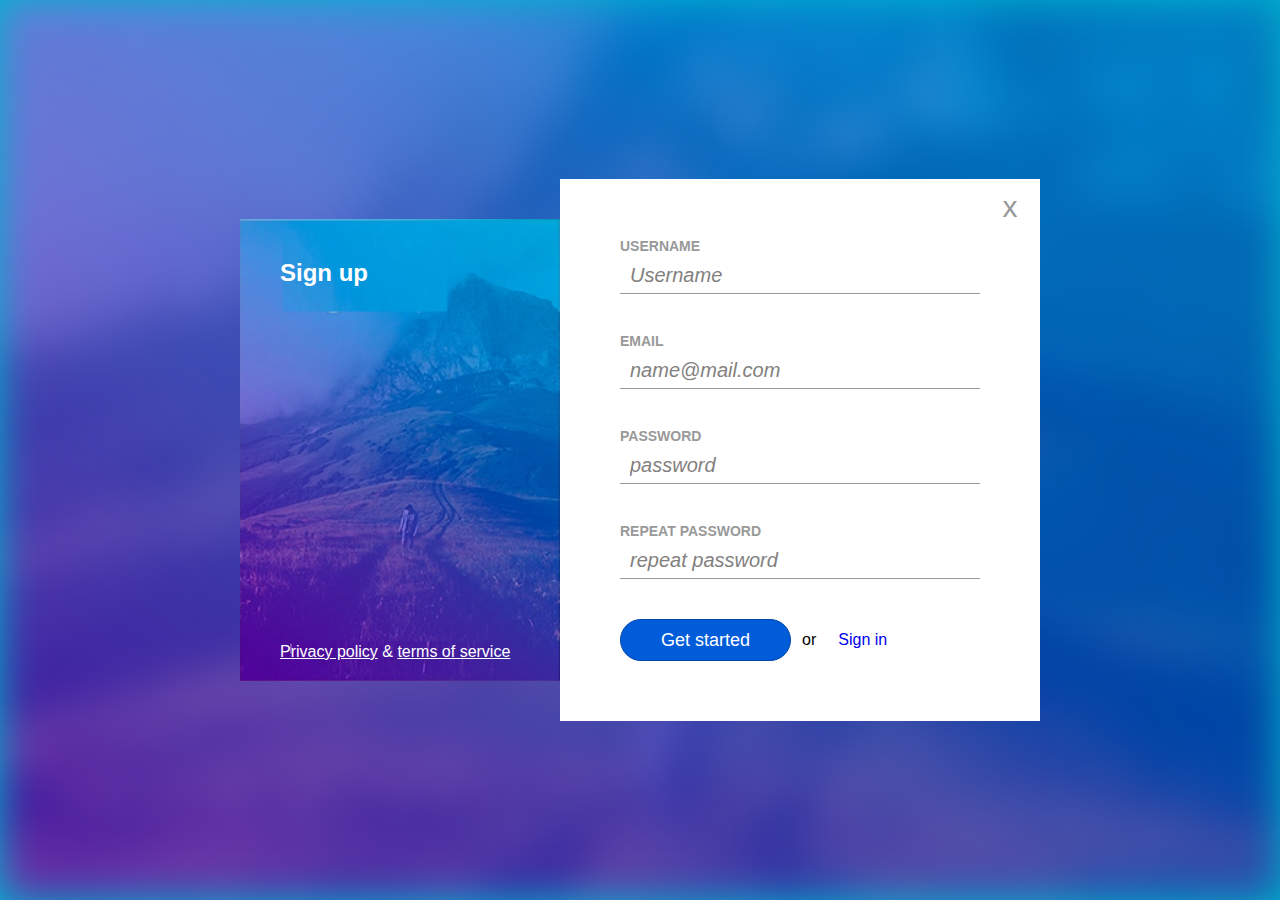
<file: index.html>
<!DOCTYPE html>
<html lang="en">

<head>
    <meta charset="UTF-8">
    <meta http-equiv="X-UA-Compatible" content="IE=edge">
    <meta name="viewport" content="width=device-width, initial-scale=1.0">
    <title>Sign up</title>
    <link rel="stylesheet" href="./css/main.css">
    <link rel="stylesheet" href="./css/form.css">
    <link rel="shortcut icon" href="./favicon.png" type="image/png">
   
</head>

<body>

    <div class="background"></div>

    <main class="container">

        <div class="left-column">
            <h2 class="main-title">Sign up</h2>
            <footer class="bottom-links">
                <a href="#">Privacy policy</a>
                <span>&</span>
                <a href="#">terms of service</a>
            </footer>
        </div>
        
        <div class="right-column">
            <div class="close"><a href="#">x</a></div>
            <form class="form">

                <div class="form-row">
                    <label for="username">Username</label>
                    <input id="username" type="text"  placeholder="Username" required>
                </div>
                <div class="form-row">
                    <label for="email">Email</label>
                    <input id="email" type="email"  placeholder="name@mail.com" required>
                </div>
                <div class="form-row">
                        <label for="pass">Password</label>
                        <input id="pass" type="password"  placeholder="password" required>
                    </div>
                <div class="form-row">
                     <label for="repass">Repeat password</label>
                    <input id="repass" type="password" placeholder="repeat password" required >
                    </div>

                <div class="form-row">
                     <button type="submit">Get started</button>
                     <span>or</span>
                     <a href="./Sign-in/index.html">Sign in</a>
                    </div>

            </form>
        </div>
    </main>
</body>

</html>
</file>
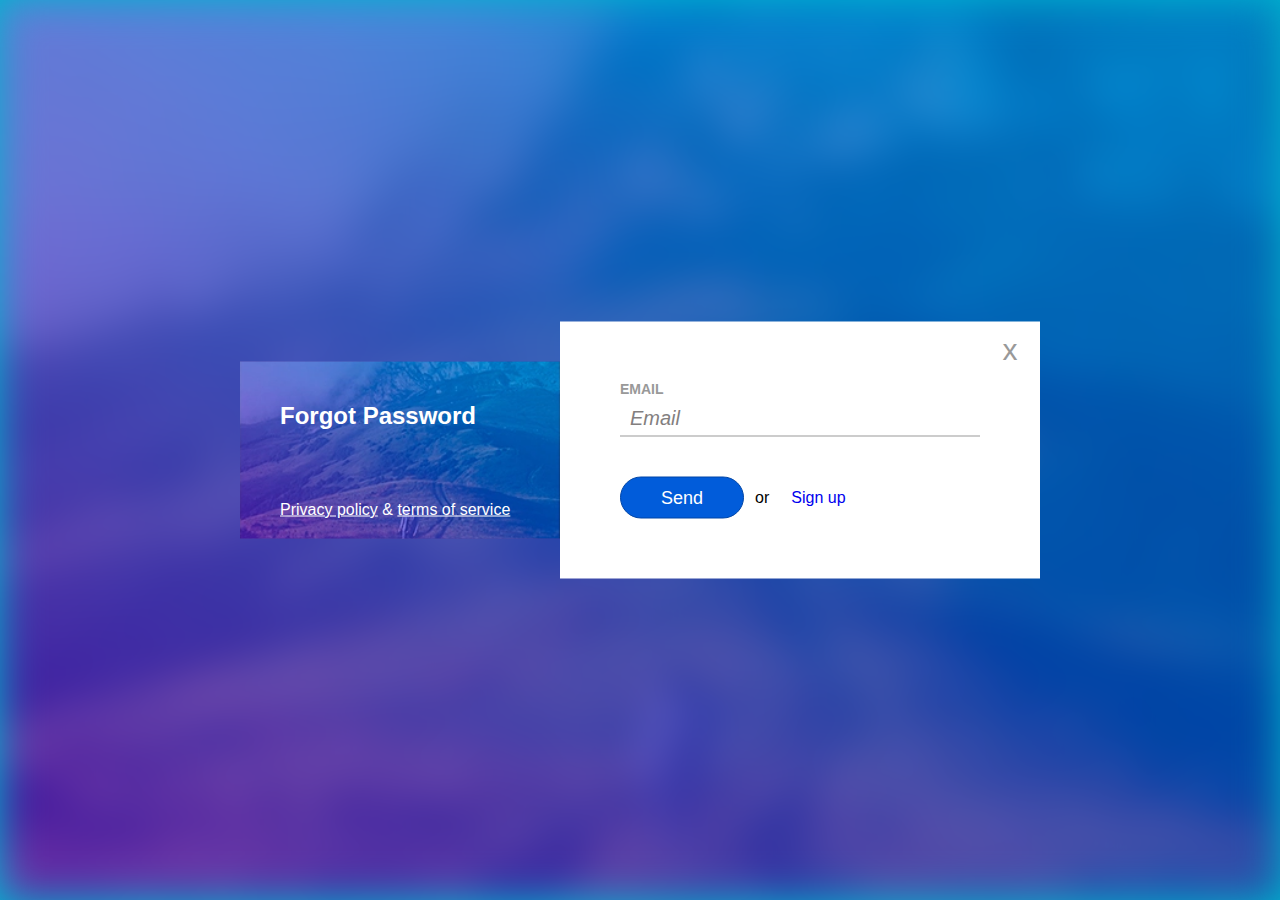
<file: Forgot password/index.html>
<!DOCTYPE html>
<html lang="en">

<head>
    <meta charset="UTF-8">
    <meta http-equiv="X-UA-Compatible" content="IE=edge">
    <meta name="viewport" content="width=device-width, initial-scale=1.0">
    <title>Sign up</title>
    <link rel="stylesheet" href="../css/main.css">
    <link rel="stylesheet" href="../css/form.css">
    <link rel="shortcut icon" href="../favicon.png" type="image/png">
</head>

<body>

    <div class="background"></div>

    <main class="container">

        <div class="left-column">
            <h2 class="main-title">Forgot Password</h2>
            <footer class="bottom-links">
                <a href="#">Privacy policy</a>
                <span>&</span>
                <a href="#">terms of service</a>
            </footer>
        </div>
        
        <div class="right-column">
            <div class="close"><a href="#">x</a></div>
            <form class="form">

                <div class="form-row">
                    <label for="Email">Email</label>
                    <input id="Email" type="text"  placeholder="Email" required>
                </div>
                
                            
                <div class="form-row">
                     <button type="submit">Send</button>
                     <span>or</span>
                     <a href="../index.html">Sign up</a>
                    </div>

            </form>
        </div>
    </main>
</body>

</html>
</file>
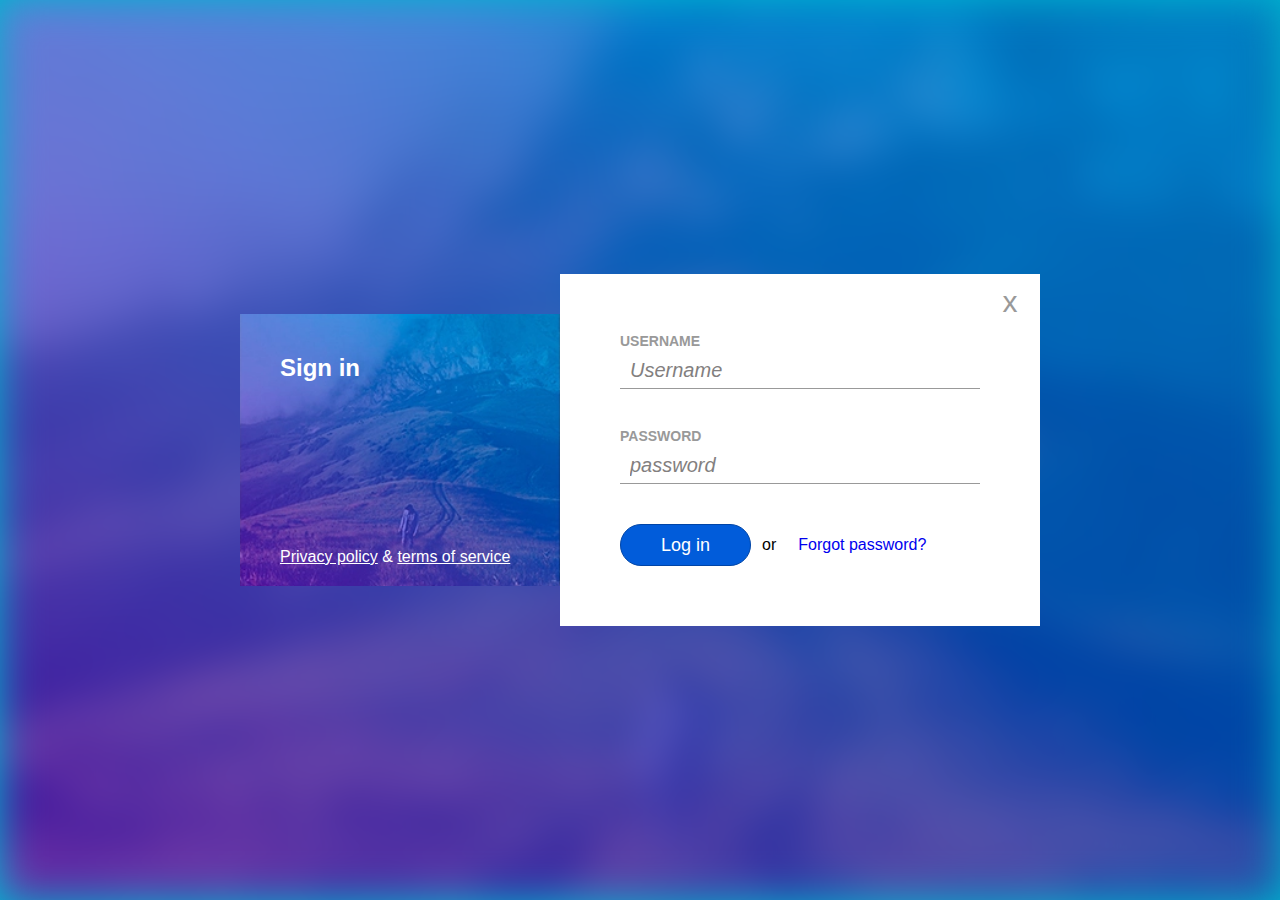
<file: Sign-in/index.html>
<!DOCTYPE html>
<html lang="en">

<head>
    <meta charset="UTF-8">
    <meta http-equiv="X-UA-Compatible" content="IE=edge">
    <meta name="viewport" content="width=device-width, initial-scale=1.0">
    <title>Sign up</title>
    <link rel="stylesheet" href="../css/main.css">
    <link rel="stylesheet" href="../css/form.css">
    <link rel="shortcut icon" href="../favicon.png" type="image/png">
</head>

<body>

    <div class="background"></div>

    <main class="container">

        <div class="left-column">
            <h2 class="main-title">Sign in</h2>
            <footer class="bottom-links">
                <a href="#">Privacy policy</a>
                <span>&</span>
                <a href="#">terms of service</a>
            </footer>
        </div>
        
        <div class="right-column">
            <div class="close"><a href="#">x</a></div>
            <form class="form">

                <div class="form-row">
                    <label for="username">Username</label>
                    <input id="username" type="text"  placeholder="Username" required>
                </div>
                
                <div class="form-row">
                        <label for="pass">Password</label>
                        <input id="pass" type="password"  placeholder="password" required>
                    </div>
                
                <div class="form-row">
                     <button type="submit">Log in</button>
                     <span>or</span>
                     <a href="../Forgot password/index.html">Forgot password?</a>
                    </div>

            </form>
        </div>
    </main>
</body>

</html>
</file>
<file: css/main.css>
body,
body * {
  margin: 0;
  padding: 0;
  vertical-align: top;
  box-sizing: border-box;
  font-family: 'Gill Sans', 'Gill Sans MT', Calibri, 'Trebuchet MS', sans-serif;
}

body {
  background-color: #00b4d0;
    
}

.background {
  background-image: url(../IMG/left\ collumn.png);
  background-repeat: no-repeat;
  background-size: cover;
  background-position: center;
  height: 100vh;
  filter: blur(20px);
}

.container {
  display: inline-block;
  width: 800px;
  position: absolute;
  top: 50%;
  left: 50%;
  transform: translate(-50%, -50%);
  
 
}

.left-column {
  width: 40%;
  float: left;
  padding: 40px;
  color: #fff;
  background-color: #4c46a5;
  background-image: url(../IMG/left\ collumn.png);
  background-repeat: no-repeat;
  background-size: cover;
  background-position: center;
  position: absolute;
  top: 40px;
  bottom: 40px;
}

.main-title {
}

.bottom-links {
  position: absolute;
  bottom: 20px;
  left: 40px;
  right: 40px;
}

.bottom-links > a {
  color: #fff;
}

.bottom-links > span {
}

.right-column {
  width: 60%;
  padding: 60px;
  float: right;
  background-color: #fff;
}

.close {
  display: inline-block;
  width: 60px;
  height: 60px;
  position: absolute;
  top: 0;
  right: 0;
  text-align: center;
  font-size: 30px;
  line-height: 55px;
  color: #999;
  
}

.close > a {
  text-decoration: none;
  color: #999;
}
</file>
<file: css/form.css>
.form {
    display: inline-block;
    width: 100%;
  }
  
  .form-row {
    display: inline-block;
    width: 100%;
  }

  .form-row + .form-row {
    margin-top: 40px;
  }

  
  label {
    display: inline-block;
    width: 100%;
    color: #999;
    text-transform: uppercase;
    font-weight: bold;
    font-size: 14px;
    line-height: 15px;
  }
  
  input {
    display: inline-block;
    width: 100%;
    font-size: 20px;
    line-height: 1.8em;
    border: none;
    border-bottom: 1px solid #999;
    padding: 0 10px;
  }

  input:focus {
      background-color: rgb(221, 230, 230);
      
  }
  
   input:focus-visible {
    outline-color: rgb(58, 57, 57);
}

::placeholder {
    color: rgb(131, 127, 127);
    font-style: italic;
}

  button {
    float: left;
    padding: 10px 40px;
    background-color: #015cda;
    border: 1px solid #0045a7;
    color: #fff;
    font-size: 18px;
    line-height: 20px;
    border-radius: 21px;
  }

  button:hover {
    background-color: rgb(45, 57, 110);
    cursor: pointer;

  }
  
  .form-row > span {
    float: left;
    padding: 11px;
    line-height: 20px;
  }

  .form-row > a {
    float: left;
    padding: 11px;
    text-decoration: none;
    line-height: 20px;
  }
  
  .form-row > a:hover{
    text-decoration: underline;
    color: cadetblue;
  }
</file>
